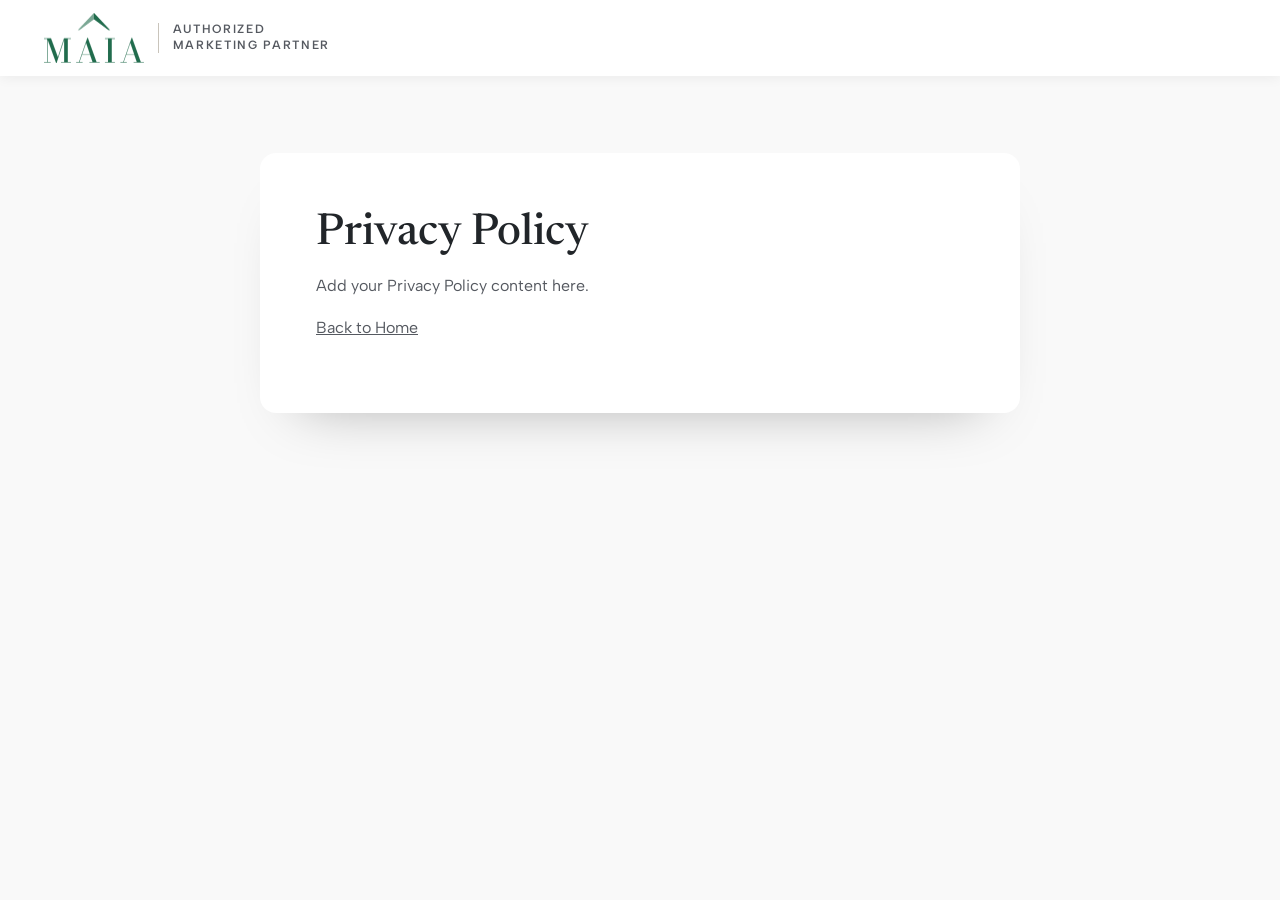
<file: privacy.html>
<!DOCTYPE html>
<html lang="en-IN">
<head>
<meta charset="utf-8">
<meta name="viewport" content="width=device-width, initial-scale=1, viewport-fit=cover">
<title>Privacy Policy — MAIA The Seven</title>
<link rel="icon" type="image/png" sizes="32x32" href="images/favicon-32x32.png">
<link rel="preconnect" href="https://fonts.googleapis.com">
<link rel="preconnect" href="https://fonts.gstatic.com" crossorigin>
<link href="https://fonts.googleapis.com/css2?family=Albert+Sans:ital,wght@0,300;0,400;0,500;0,600;0,700;1,400&family=Newsreader:ital,opsz,wght@0,6..72,400;0,6..72,500;1,6..72,400&display=swap" rel="stylesheet">
<link rel="stylesheet" href="css/style.css">
<style>body { padding-bottom: 0; }</style>
</head>
<body>
<header class="site-header">
  <div class="wrap header-inner">
    <a class="brand brand-lockup" href="index.html" aria-label="MAIA The Seven, back to home">
      <img class="brand-logo" src="images/maia-logo.png" width="400" height="201" alt="MAIA">
      <span class="brand-sep" aria-hidden="true"></span>
      <span class="brand-cp">Authorized<br>Marketing Partner</span>
    </a>
  </div>
</header>
<main class="legal">
  <div class="wrap">
    <div class="legal-card">
      <h1 class="display">Privacy Policy</h1>
      <p>Add your Privacy Policy content here.</p>
      <p><a href="index.html">Back to Home</a></p>
    </div>
  </div>
</main>
</body>
</html>
</file>
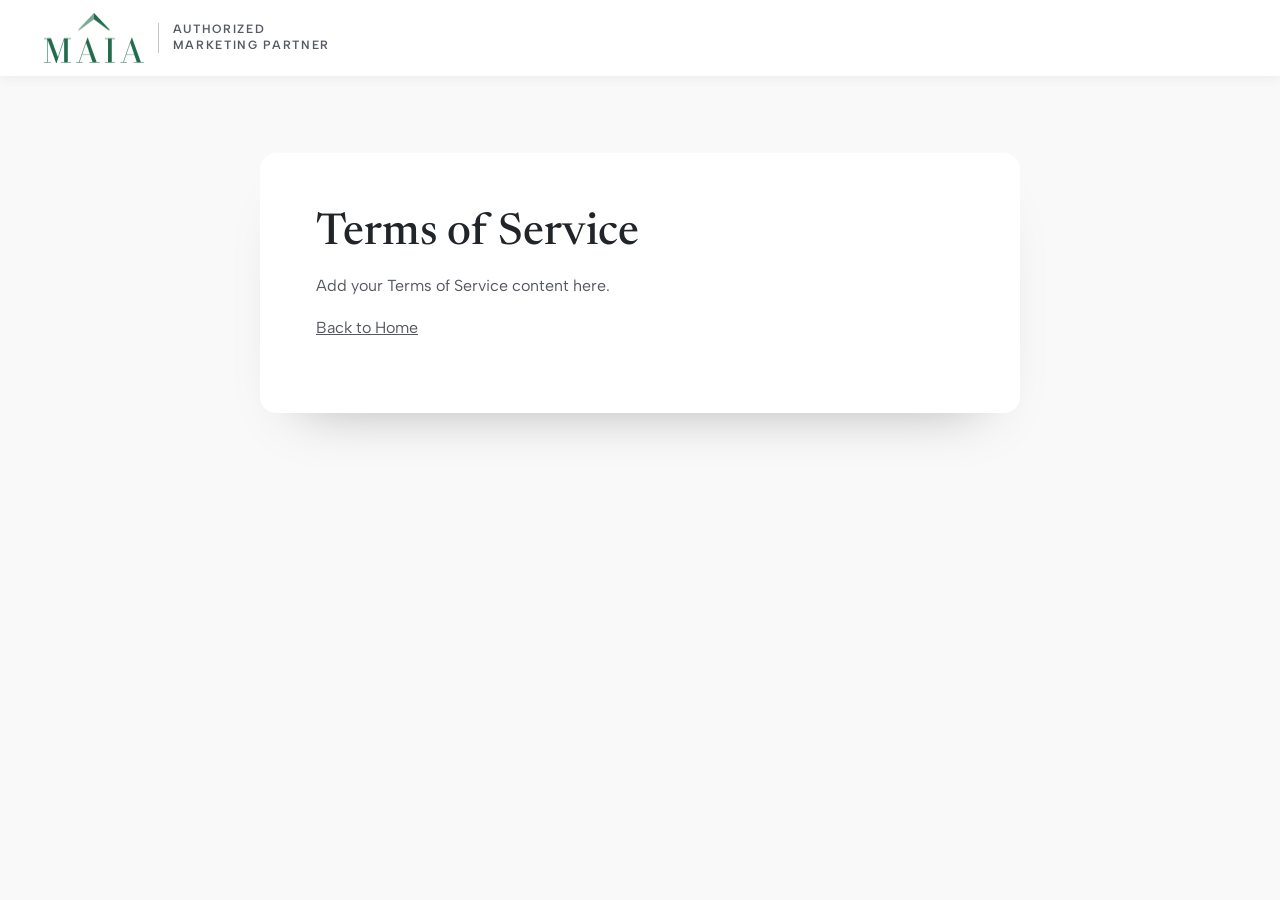
<file: terms.html>
<!DOCTYPE html>
<html lang="en-IN">
<head>
<meta charset="utf-8">
<meta name="viewport" content="width=device-width, initial-scale=1, viewport-fit=cover">
<title>Terms of Service — MAIA The Seven</title>
<link rel="icon" type="image/png" sizes="32x32" href="images/favicon-32x32.png">
<link rel="preconnect" href="https://fonts.googleapis.com">
<link rel="preconnect" href="https://fonts.gstatic.com" crossorigin>
<link href="https://fonts.googleapis.com/css2?family=Albert+Sans:ital,wght@0,300;0,400;0,500;0,600;0,700;1,400&family=Newsreader:ital,opsz,wght@0,6..72,400;0,6..72,500;1,6..72,400&display=swap" rel="stylesheet">
<link rel="stylesheet" href="css/style.css">
<style>body { padding-bottom: 0; }</style>
</head>
<body>
<header class="site-header">
  <div class="wrap header-inner">
    <a class="brand brand-lockup" href="index.html" aria-label="MAIA The Seven, back to home">
      <img class="brand-logo" src="images/maia-logo.png" width="400" height="201" alt="MAIA">
      <span class="brand-sep" aria-hidden="true"></span>
      <span class="brand-cp">Authorized<br>Marketing Partner</span>
    </a>
  </div>
</header>
<main class="legal">
  <div class="wrap">
    <div class="legal-card">
      <h1 class="display">Terms of Service</h1>
      <p>Add your Terms of Service content here.</p>
      <p><a href="index.html">Back to Home</a></p>
    </div>
  </div>
</main>
</body>
</html>
</file>
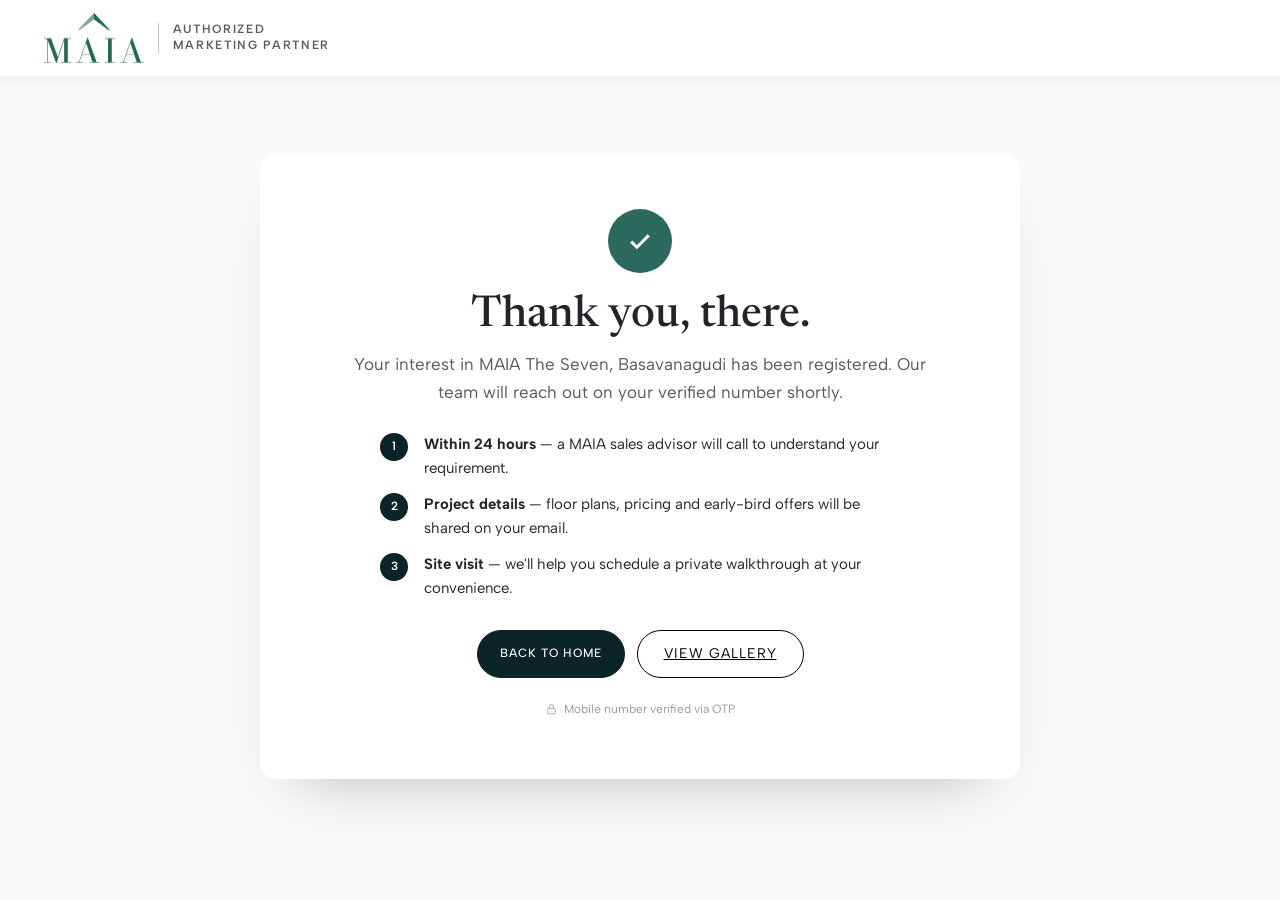
<file: thank-you.html>
<!DOCTYPE html>
<html lang="en-IN">
<head>
  <!-- Google Tag Manager -->
<script>(function(w,d,s,l,i){w[l]=w[l]||[];w[l].push({'gtm.start':
new Date().getTime(),event:'gtm.js'});var f=d.getElementsByTagName(s)[0],
j=d.createElement(s),dl=l!='dataLayer'?'&l='+l:'';j.async=true;j.src=
'https://www.googletagmanager.com/gtm.js?id='+i+dl;f.parentNode.insertBefore(j,f);
})(window,document,'script','dataLayer','GTM-5FDS3XTL');</script>
<!-- End Google Tag Manager -->

  <!-- Google tag (gtag.js) -->
<script async src="https://www.googletagmanager.com/gtag/js?id=AW-18435644506"></script>
<script>
  window.dataLayer = window.dataLayer || [];
  function gtag(){dataLayer.push(arguments);}
  gtag('js', new Date());

  gtag('config', 'AW-18435644506');
</script>

<meta charset="utf-8">
<meta name="viewport" content="width=device-width, initial-scale=1, viewport-fit=cover">
<meta name="robots" content="noindex, nofollow">
<title>Thank You | MAIA The Seven Basavanagudi</title>
<meta name="theme-color" content="#0b2526">
<link rel="icon" type="image/png" sizes="32x32" href="images/favicon-32x32.png">
<link rel="preconnect" href="https://fonts.googleapis.com">
<link rel="preconnect" href="https://fonts.gstatic.com" crossorigin>
<link href="https://fonts.googleapis.com/css2?family=Albert+Sans:ital,wght@0,300;0,400;0,500;0,600;0,700;1,400&family=Newsreader:ital,opsz,wght@0,6..72,400;0,6..72,500;1,6..72,400&display=swap" rel="stylesheet">
<link rel="stylesheet" href="css/style.css">
<style>body { padding-bottom: 0; }</style>
</head>

<body>
  <!-- Google Tag Manager (noscript) -->
<noscript><iframe src="https://www.googletagmanager.com/ns.html?id=GTM-5FDS3XTL"
height="0" width="0" style="display:none;visibility:hidden"></iframe></noscript>
<!-- End Google Tag Manager (noscript) -->

<svg class="sprite" width="0" height="0" aria-hidden="true" focusable="false">
  <symbol id="i-pin" viewBox="0 0 24 24"><path d="M12 22s7-6.4 7-12a7 7 0 1 0-14 0c0 5.6 7 12 7 12z" fill="none" stroke="currentColor" stroke-width="1.5"/><circle cx="12" cy="10" r="2.6" fill="none" stroke="currentColor" stroke-width="1.5"/></symbol>
  <symbol id="i-phone" viewBox="0 0 24 24"><path fill="currentColor" d="M6.6 10.8a15.1 15.1 0 0 0 6.6 6.6l2.2-2.2c.3-.3.7-.4 1-.2 1.1.4 2.3.6 3.6.6.6 0 1 .4 1 1V20c0 .6-.4 1-1 1A17 17 0 0 1 3 4c0-.6.4-1 1-1h3.5c.6 0 1 .4 1 1 0 1.3.2 2.5.6 3.6.1.3 0 .7-.2 1z"/></symbol>
  <symbol id="i-wa" viewBox="0 0 24 24"><path fill="currentColor" d="M12 2a10 10 0 0 0-8.6 15.1L2 22l5-1.3A10 10 0 1 0 12 2zm0 18.2c-1.6 0-3.1-.4-4.4-1.2l-.3-.2-3 .8.8-2.9-.2-.3A8.2 8.2 0 1 1 12 20.2zm4.5-6.1c-.2-.1-1.5-.7-1.7-.8-.2-.1-.4-.1-.6.1l-.8 1c-.1.2-.3.2-.5.1a6.7 6.7 0 0 1-3.3-2.9c-.3-.4.2-.4.7-1.4.1-.2 0-.3 0-.5l-.8-1.8c-.2-.5-.4-.4-.6-.4h-.5c-.2 0-.5.1-.7.3-.2.3-.9.9-.9 2.2s.9 2.5 1 2.7c.1.2 1.8 2.8 4.4 3.9 1.6.7 2.3.8 3.1.6.5-.1 1.5-.6 1.7-1.2.2-.6.2-1.1.2-1.2-.1-.1-.3-.2-.5-.3z"/></symbol>
  <symbol id="i-lock" viewBox="0 0 24 24"><rect x="5" y="10" width="14" height="10" rx="1.5" fill="none" stroke="currentColor" stroke-width="1.5"/><path d="M8 10V7a4 4 0 0 1 8 0v3" fill="none" stroke="currentColor" stroke-width="1.5"/></symbol>
  <symbol id="i-check" viewBox="0 0 24 24"><circle cx="12" cy="12" r="11" fill="none" stroke="currentColor" stroke-width="1.4"/><path d="M7 12.5l3.2 3.2L17 9" fill="none" stroke="currentColor" stroke-width="1.8" stroke-linecap="round" stroke-linejoin="round"/></symbol>
  <symbol id="i-close" viewBox="0 0 24 24"><path d="M6 6l12 12M18 6L6 18" stroke="currentColor" stroke-width="1.8" stroke-linecap="round"/></symbol>
  <symbol id="i-school" viewBox="0 0 24 24"><path d="M3 9l9-4 9 4-9 4z M6 11v5c0 1.5 3 3 6 3s6-1.5 6-3v-5M21 9v6" fill="none" stroke="currentColor" stroke-width="1.5" stroke-linejoin="round"/></symbol>
  <symbol id="i-hospital" viewBox="0 0 24 24"><rect x="4" y="3" width="16" height="18" rx="1.5" fill="none" stroke="currentColor" stroke-width="1.5"/><path d="M12 8v8M8 12h8" stroke="currentColor" stroke-width="1.5" stroke-linecap="round"/></symbol>
  <symbol id="i-office" viewBox="0 0 24 24"><rect x="3" y="7" width="18" height="14" rx="1" fill="none" stroke="currentColor" stroke-width="1.5"/><path d="M8 7V4h8v3M3 12h18M12 12v9" stroke="currentColor" stroke-width="1.5"/></symbol>
  <symbol id="i-leisure" viewBox="0 0 24 24"><path d="M4 20c0-6 3.6-10 8-10s8 4 8 10M12 10V4M9 4h6" fill="none" stroke="currentColor" stroke-width="1.5" stroke-linecap="round" stroke-linejoin="round"/><path d="M4 20h16" stroke="currentColor" stroke-width="1.5" stroke-linecap="round"/></symbol>
  <symbol id="i-bag" viewBox="0 0 24 24"><path d="M5 8h14l-1 13H6z M9 8V6a3 3 0 0 1 6 0v2" fill="none" stroke="currentColor" stroke-width="1.5" stroke-linejoin="round"/></symbol>
  <symbol id="i-road" viewBox="0 0 24 24"><path d="M4 21L9 3h6l5 18M12 6v2M12 11v2M12 16v2" fill="none" stroke="currentColor" stroke-width="1.5" stroke-linecap="round" stroke-linejoin="round"/></symbol>
  <symbol id="i-stars" viewBox="0 0 64 64"><g fill="none" stroke="currentColor" stroke-width="1.6" stroke-linejoin="round" stroke-linecap="round"><path d="M32 18l3.4 7.6 8.3.8-6.3 5.5 1.9 8.1L32 35.8 24.7 40l1.9-8.1-6.3-5.5 8.3-.8z"/><path d="M15 38l2.1 4.6 5 .5-3.8 3.3 1.1 4.9L15 48.8l-4.4 2.5 1.1-4.9-3.8-3.3 5-.5zM49 38l2.1 4.6 5 .5-3.8 3.3 1.1 4.9L49 48.8l-4.4 2.5 1.1-4.9-3.8-3.3 5-.5z"/><path d="M32 6v6M22 9l2.5 5M42 9l-2.5 5M14 15l4 3.5M50 15l-4 3.5"/></g></symbol>
  <!-- key fact icons -->
  <symbol id="f-pin" viewBox="0 0 32 32"><g fill="none" stroke="currentColor" stroke-width="1.5" stroke-linejoin="round"><path d="M16 29s9-8.2 9-15.5a9 9 0 0 0-18 0C7 20.8 16 29 16 29z"/><circle cx="16" cy="13.5" r="3.4"/></g></symbol>
  <symbol id="f-area" viewBox="0 0 32 32"><g fill="none" stroke="currentColor" stroke-width="1.5" stroke-linecap="round" stroke-linejoin="round"><path d="M4 9l12-5 12 5-12 5z"/><path d="M4 9v14l12 5 12-5V9M16 14v14"/></g></symbol>
  <symbol id="f-units" viewBox="0 0 32 32"><g fill="none" stroke="currentColor" stroke-width="1.5" stroke-linejoin="round"><rect x="4" y="4" width="10" height="10" rx="1"/><rect x="18" y="4" width="10" height="10" rx="1"/><rect x="4" y="18" width="10" height="10" rx="1"/><rect x="18" y="18" width="10" height="10" rx="1"/></g></symbol>
  <symbol id="f-tower" viewBox="0 0 32 32"><g fill="none" stroke="currentColor" stroke-width="1.5" stroke-linejoin="round"><path d="M5 28V10l7-4v22M12 28V4l8 3v21M20 28V12l7 3v13M3 28h26"/><path d="M15 11h2M15 15h2M15 19h2M8 13h1M8 17h1M23 18h1M23 22h1"/></g></symbol>
  <symbol id="f-floors" viewBox="0 0 32 32"><g fill="none" stroke="currentColor" stroke-width="1.5" stroke-linejoin="round"><path d="M4 24l12 5 12-5M4 17l12 5 12-5M4 10l12-5 12 5-12 5z"/></g></symbol>
  <symbol id="f-home" viewBox="0 0 32 32"><g fill="none" stroke="currentColor" stroke-width="1.5" stroke-linejoin="round"><path d="M4 15L16 5l12 10M7 13v14h18V13"/><path d="M13 27v-8h6v8"/></g></symbol>
  <symbol id="f-crane" viewBox="0 0 32 32"><g fill="none" stroke="currentColor" stroke-width="1.5" stroke-linejoin="round" stroke-linecap="round"><path d="M9 29V5M5 29h10M9 5h19M9 9l4-4M28 5v6M26 11h4v4h-4z"/><path d="M9 13l4-4M9 17l4-4"/></g></symbol>
  <symbol id="f-key" viewBox="0 0 32 32"><g fill="none" stroke="currentColor" stroke-width="1.5" stroke-linejoin="round" stroke-linecap="round"><circle cx="11" cy="12" r="6"/><path d="M15.5 16.5L28 29M22 23l3-3M25 26l3-3"/></g></symbol>
  <symbol id="f-ruler" viewBox="0 0 32 32"><g fill="none" stroke="currentColor" stroke-width="1.5" stroke-linejoin="round" stroke-linecap="round"><rect x="3" y="11" width="26" height="10" rx="1.5"/><path d="M8 11v4M13 11v6M18 11v4M23 11v6"/></g></symbol>
  <symbol id="f-cal" viewBox="0 0 32 32"><g fill="none" stroke="currentColor" stroke-width="1.5" stroke-linejoin="round"><rect x="4" y="7" width="24" height="21" rx="2"/><path d="M4 13h24M10 4v6M22 4v6"/></g></symbol>
  <symbol id="f-doc" viewBox="0 0 32 32"><g fill="none" stroke="currentColor" stroke-width="1.5" stroke-linejoin="round"><path d="M8 3h11l7 7v19H8z M19 3v7h7"/><path d="M12 16h10M12 21h10"/></g></symbol>
  <symbol id="f-plan" viewBox="0 0 32 32"><g fill="none" stroke="currentColor" stroke-width="1.5" stroke-linejoin="round" stroke-linecap="round"><path d="M4 5l8 3 8-3 8 3v19l-8-3-8 3-8-3z M12 8v19M20 5v19"/></g></symbol>
  <!-- amenity icons -->
  <symbol id="a-pool" viewBox="0 0 48 48"><g fill="none" stroke="currentColor" stroke-width="1.6" stroke-linecap="round"><path d="M17 30V12a4 4 0 0 1 8 0M31 30V12a4 4 0 0 0-8 0M17 18h14M17 24h14"/><path d="M6 34c3 0 3-2 6-2s3 2 6 2 3-2 6-2 3 2 6 2 3-2 6-2 3 2 6 2M6 40c3 0 3-2 6-2s3 2 6 2 3-2 6-2 3 2 6 2 3-2 6-2 3 2 6 2"/></g></symbol>
  <symbol id="a-sport" viewBox="0 0 48 48"><g fill="none" stroke="currentColor" stroke-width="1.6" stroke-linecap="round"><ellipse cx="27" cy="17" rx="11" ry="13" transform="rotate(30 27 17)"/><path d="M19 29L8 42M22 9c6 2 11 8 12 15M18 13c4 1 9 5 11 11"/></g></symbol>
  <symbol id="a-club" viewBox="0 0 48 48"><g fill="none" stroke="currentColor" stroke-width="1.6" stroke-linecap="round" stroke-linejoin="round"><path d="M6 42V18l18-10 18 10v24M6 42h36M14 42V28h8v14M26 42V28h8v14"/></g></symbol>
  <symbol id="a-leaf" viewBox="0 0 48 48"><g fill="none" stroke="currentColor" stroke-width="1.6" stroke-linecap="round" stroke-linejoin="round"><path d="M10 38c0-16 10-26 28-28-2 18-12 28-28 28zm0 0l14-14"/></g></symbol>
  <symbol id="a-kids" viewBox="0 0 48 48"><g fill="none" stroke="currentColor" stroke-width="1.6" stroke-linecap="round" stroke-linejoin="round"><path d="M8 42l6-28h20l6 28M14 14l20 28M34 14L14 42"/><path d="M4 42h40"/></g></symbol>
</svg>
<header class="site-header" id="top">
  <div class="wrap header-inner">
    <a class="brand brand-lockup" href="index.html" aria-label="MAIA The Seven, back to home">
      <img class="brand-logo" src="images/maia-logo.png" width="400" height="201" alt="MAIA">
      <span class="brand-sep" aria-hidden="true"></span>
      <span class="brand-cp">Authorized<br>Marketing Partner</span>
    </a>
  </div>
</header>

<main class="ty" id="main">
  <div class="wrap">
    <div class="ty-card">
      <div class="ty-tick"><svg aria-hidden="true" viewBox="0 0 24 24" width="30" height="30"><path fill="none" stroke="currentColor" stroke-width="2.4" d="M5 12.5l4.5 4.5L19 7.5"/></svg></div>
      <h1 class="display">Thank you, <span data-name>there</span>.</h1>
      <p class="ty-lede">Your interest in MAIA The Seven, Basavanagudi has been registered. Our team will reach out on your verified number shortly.</p>
      <ol class="ty-steps">
        <li><span class="no">1</span><span><strong>Within 24 hours</strong> — a MAIA sales advisor will call to understand your requirement.</span></li>
        <li><span class="no">2</span><span><strong>Project details</strong> — floor plans, pricing and early-bird offers will be shared on your email.</span></li>
        <li><span class="no">3</span><span><strong>Site visit</strong> — we'll help you schedule a private walkthrough at your convenience.</span></li>
      </ol>
      <div class="ty-actions">
        <a href="index.html" class="btn">Back to Home</a>
        <a href="index.html#gallery" class="btn-outline">View Gallery</a>
      </div>
      <p class="ty-note"><svg aria-hidden="true" width="13" height="13"><use href="#i-lock"/></svg> Mobile number verified via OTP</p>
    </div>
  </div>
</main>

<script>
(function(){
  try {
    var d = JSON.parse(sessionStorage.getItem("maia_ty") || "{}");
    if (d.name) document.querySelector("[data-name]").textContent = d.name.split(" ")[0];
    sessionStorage.removeItem("maia_ty");
  } catch (_) {}
})();
</script>
</body>
</html>
</file>
<file: css/style.css>
/* MAIA The Seven (Basavanagudi) — landing page styles.
   Layout follows the Prestige Springwood / Niwa & Neo template; palette is MAIA's deep green + lime.
   MAIA-specific rules are at the end of this file. */
:root {
  --ink: #212529;
  --grey: #999999;
  --grey-2: #555960;
  --beige: #9a7440;            /* Prestige bronze-gold accent */
  --beige-soft: rgba(154, 116, 64, .30);
  --beige-faint: rgba(154, 116, 64, .16);
  --navy: #1f3a33;
  --dark: #222222;
  --band: #f9f9f9;
  --band-2: #f8f7f7;
  --white: #ffffff;
  --line: #e6e6e6;
  --serif: "Source Serif 4", "Chronicle Display", Georgia, "Times New Roman", serif;
  --sans: "Figtree", "Ringside", system-ui, -apple-system, "Segoe UI", sans-serif;
  --wrap: 1296px;
  --gutter: clamp(16px, 4vw, 44px);
  --header-h: 76px;
  --radius: 14px;
  --pill: 50px;
  color-scheme: light;
}
*, *::before, *::after { box-sizing: border-box; }
[hidden] { display: none !important; }
html { scroll-behavior: smooth; scroll-padding-top: calc(var(--header-h) + 12px); -webkit-text-size-adjust: 100%; font-synthesis-weight: none; }
body { margin: 0; font-family: var(--sans); font-weight: 400; font-size: 16px; line-height: 1.6; color: var(--ink); background: var(--white); overflow-x: hidden; }
img { max-width: 100%; height: auto; display: block; }
a { color: inherit; }
button { font: inherit; color: inherit; cursor: pointer; }
h1, h2, h3 { margin: 0; font-weight: 500; line-height: 1.15; }
p { margin: 0 0 1em; }
.sprite { position: absolute; width: 0; height: 0; overflow: hidden; }
.sr-only { position: absolute; width: 1px; height: 1px; overflow: hidden; clip: rect(0 0 0 0); }
.skip { position: absolute; left: -999px; top: 8px; background: var(--white); padding: 8px 14px; z-index: 100; }
.skip:focus { left: 8px; }
a:focus-visible, button:focus-visible, [tabindex]:focus-visible { outline: 2px solid var(--beige); outline-offset: 3px; }
.wrap { width: 100%; max-width: var(--wrap); margin: 0 auto; padding: 0 var(--gutter); }
.center { text-align: center; }
.section { padding: clamp(48px, 6vw, 80px) 0; }
.display { font-family: var(--serif); font-weight: 600; font-size: clamp(32px, 3.4vw, 40px); line-height: 1.15; color: var(--ink); margin-bottom: clamp(26px, 3.5vw, 40px); }
.fineprint { font-size: 12.5px; color: var(--grey); margin-top: 18px; line-height: 1.6; }

/* ---------- buttons (Sobha: dark pill, 12px, letter-spaced caps; outline pill 14px) ---------- */
.btn { white-space: nowrap; display: inline-flex; align-items: center; justify-content: center; gap: 8px; min-height: 42px; padding: 0 22px; border: 1px solid var(--dark); border-radius: var(--pill); background: var(--dark); color: #fff; font-size: 12px; font-weight: 500; letter-spacing: 1px; text-transform: uppercase; text-decoration: none; transition: background-color .2s, transform .2s, box-shadow .2s; }
.btn:hover { background: #000; transform: translateY(-1px); box-shadow: 0 10px 20px -12px rgba(0,0,0,.5); }
.btn[disabled] { opacity: .65; cursor: progress; }
.btn-outline { display: inline-flex; align-items: center; justify-content: center; min-height: 46px; padding: 0 26px; border: 1px solid #000; border-radius: var(--pill); background: transparent; color: #000; font-size: 14px; font-weight: 400; letter-spacing: 1px; text-transform: uppercase; transition: background-color .2s, color .2s; }
.btn-outline:hover { background: var(--dark); color: #fff; border-color: var(--dark); }

/* ---------- header (white, logo left, phone pill right) ---------- */
.site-header { position: sticky; top: 0; z-index: 40; background: var(--white); box-shadow: 0 2px 12px rgba(0,0,0,.06); }
.header-inner { height: var(--header-h); display: flex; align-items: center; justify-content: space-between; gap: 16px; }
.brand { display: inline-flex; align-items: center; min-height: 44px; }
.brand img { height: 38px; width: auto; max-width: none; }
.phone-pill { display: inline-flex; align-items: center; gap: 10px; min-height: 44px; padding: 0 18px; border: 1px solid var(--ink); border-radius: var(--pill); font-size: 16px; font-weight: 500; text-decoration: none; letter-spacing: .01em; transition: background-color .2s, color .2s; }
.phone-pill:hover { background: var(--dark); color: #fff; border-color: var(--dark); }
.flag { display: inline-flex; flex-direction: column; width: 22px; height: 15px; border-radius: 2px; overflow: hidden; box-shadow: 0 0 0 1px rgba(0,0,0,.08); }
.flag i { flex: 1; display: block; }
.flag i:nth-child(1) { background: #ff9933; } .flag i:nth-child(2) { background: #fff; } .flag i:nth-child(3) { background: #138808; }
@media (max-width: 480px) { .brand img { height: 30px; } .phone-pill { font-size: 14px; padding: 0 12px; } }

/* ---------- banner ---------- */
.banner { background: var(--dark); }
.banner > img { width: 100%; height: clamp(260px, 56vw, 720px); object-fit: cover; object-position: 50% 42%; }

/* ---------- intro + key facts ---------- */
.intro-band { background: var(--white); padding: clamp(32px, 4.5vw, 56px) 0 clamp(28px, 4vw, 48px); border-bottom: 1px solid var(--line); }
.intro-top { display: grid; gap: 22px; align-items: center; justify-items: center; text-align: center; }
.intro-logo img { width: 190px; height: auto; }
.intro-text h1 { font-family: var(--sans); font-weight: 500; font-size: clamp(22px, 2.2vw, 26px); line-height: 1.3; color: var(--ink); }
.intro-text h1 em { font-family: var(--serif); font-style: italic; font-weight: 300; font-size: 1.08em; color: var(--ink); }
.intro-price { margin: 12px 0 0; font-size: clamp(15px, 1.4vw, 18px); font-weight: 500; color: var(--beige); }
.intro-price i { font-style: normal; margin: 0 8px; color: #dccaa8; }
@media (min-width: 900px) {
  .intro-top { grid-template-columns: auto auto 1fr; gap: 0; text-align: left; justify-items: stretch; }
  .intro-top::before { content: ""; grid-column: 2; grid-row: 1; width: 1px; height: 110px; background: var(--line); margin: 0 48px; }
  .intro-logo { grid-column: 1; grid-row: 1; justify-self: center; }
  .intro-text { grid-column: 3; grid-row: 1; }
}
.kf-grid { list-style: none; margin: clamp(28px, 4vw, 44px) 0 0; padding: 0; display: grid; grid-template-columns: repeat(2, minmax(0, 1fr)); gap: 22px 16px; }
.kf-grid li { display: flex; align-items: center; gap: 12px; min-width: 0; }
.kf-grid svg { flex: 0 0 auto; width: 36px; height: 36px; color: var(--grey-2); }
.kf-grid strong { display: block; font-weight: 500; font-size: 16px; line-height: 1.25; color: var(--beige); }
.kf-grid span { display: block; margin-top: 2px; font-size: 13.5px; color: var(--ink); }
@media (min-width: 900px) {
  .kf-grid { grid-template-columns: repeat(4, 1fr); gap: 26px 28px; }
  .kf-grid svg { width: 44px; height: 44px; }
  .kf-grid strong { font-size: 20px; }
  .kf-grid span { font-size: 15px; }
}

/* ---------- highlights (beige gradient pills, radius 28px) ---------- */
.highlights { background: var(--band); }
.hl-grid { list-style: none; margin: 0; padding: 0; display: grid; grid-template-columns: 1fr; gap: 16px; }
.hl-grid li { display: flex; align-items: center; gap: 18px; min-height: 90px; padding: 18px 24px; border-radius: 28px; background: linear-gradient(90deg, var(--beige-soft) 0%, var(--beige-faint) 41%, rgba(185,104,78,0) 100%); }
.hl-grid svg { flex: 0 0 auto; width: 50px; height: 50px; color: var(--beige); }
.hl-grid p { margin: 0; font-size: 16px; line-height: 1.35; color: var(--ink); }
.hl-grid strong { font-weight: 600; }
.hl-grid em { font-family: var(--serif); font-style: italic; font-weight: 400; font-size: 1.04em; }
@media (min-width: 700px) { .hl-grid { grid-template-columns: repeat(2, 1fr); gap: 20px 24px; } }
@media (min-width: 1100px) { .hl-grid { grid-template-columns: repeat(3, 1fr); gap: 22px 32px; } }

/* ---------- unit cards ---------- */
.units { background: var(--white); }
.unit-grid { display: grid; grid-template-columns: 1fr; gap: 24px; }
.unit-card { background: var(--band); border-radius: var(--radius); overflow: hidden; display: flex; flex-direction: column; }
.unit-media { position: relative; aspect-ratio: 4 / 3; background: var(--dark); }
.unit-media img { width: 100%; height: 100%; object-fit: cover; }
.unit-media::after { content: ""; position: absolute; inset: 0; background: linear-gradient(0deg, rgba(0,0,0,.72) 0%, rgba(0,0,0,.1) 55%, transparent 100%); }
.unit-badge { position: absolute; top: 14px; right: 14px; z-index: 1; background: var(--navy); color: #fff; font-size: 12px; font-weight: 500; letter-spacing: .04em; text-transform: uppercase; padding: 7px 14px; border-radius: var(--pill); }
.unit-title { position: absolute; left: 0; right: 0; bottom: 0; z-index: 1; padding: 16px 18px; color: #fff; }
.unit-title h3 { font-family: var(--serif); font-weight: 600; font-size: 20px; letter-spacing: .02em; text-transform: uppercase; }
.unit-title p { margin: 4px 0 0; font-size: 15px; font-weight: 500; }
.unit-facts { list-style: none; margin: 0; padding: 18px 18px 8px; display: grid; gap: 12px; }
.unit-facts li { display: flex; align-items: center; gap: 10px; font-size: 15px; color: var(--ink); }
.unit-facts svg { flex: 0 0 auto; color: var(--ink); }
.unit-card .btn { margin: 10px 18px 20px; align-self: flex-start; }
@media (min-width: 700px) { .unit-grid { grid-template-columns: repeat(2, 1fr); } }
@media (min-width: 1000px) { .unit-grid { grid-template-columns: repeat(3, 1fr); } }

/* ---------- gallery (3 x 2 rounded grid) ---------- */
.gallery-sec { background: var(--band); }
.g-grid { display: grid; grid-template-columns: 1fr; gap: 20px; }
.g-grid button { display: block; width: 100%; padding: 0; border: 0; border-radius: var(--radius); overflow: hidden; background: var(--dark); cursor: zoom-in; }
.g-grid img { width: 100%; aspect-ratio: 4 / 3; object-fit: cover; transition: transform .7s ease; }
.g-grid button:hover img { transform: scale(1.04); }
@media (min-width: 700px) { .g-grid { grid-template-columns: repeat(2, 1fr); } }
@media (min-width: 1000px) { .g-grid { grid-template-columns: repeat(3, 1fr); gap: 24px; } }

/* ---------- amenities (tab pills left, image right) ---------- */
.amenities { background: var(--white); }
.am-split { display: grid; gap: 28px; align-items: start; }
.am-tabs { list-style: none; margin: 0; padding: 0; display: grid; gap: 16px; }
.am-tab { display: flex; align-items: center; gap: 14px; width: 100%; min-height: 72px; padding: 0 22px; border: 1px solid var(--line); border-radius: var(--pill); background: var(--white); text-align: left; font-size: 16px; font-weight: 500; color: var(--ink); box-shadow: 0 6px 16px -12px rgba(0,0,0,.25); transition: background .25s, border-color .25s; }
.am-tab:hover { border-color: var(--beige); }
.am-tab.is-active { border-color: transparent; background: linear-gradient(90deg, var(--beige-soft) 0%, var(--beige-faint) 50%, rgba(185,104,78,0) 100%), var(--white); }
.am-ic { flex: 0 0 auto; width: 40px; height: 40px; display: grid; place-items: center; color: var(--beige); }
.am-panels { position: relative; }
.am-panel { margin: 0; }
.am-panel img { width: 100%; aspect-ratio: 4 / 3; object-fit: cover; border-radius: var(--radius); }
.am-panel figcaption { margin-top: 12px; font-size: 14.5px; color: var(--grey-2); }
@media (min-width: 900px) { .am-split { grid-template-columns: 1fr 1.25fr; gap: 40px; } .am-panel img { aspect-ratio: 4 / 3.2; } }

/* ---------- floor plans & price list ---------- */
.pricing { background: var(--band); }
.fp-grid { display: grid; grid-template-columns: 1fr; gap: 32px; }
.fp-card { min-width: 0; display: flex; flex-direction: column; }
.fp-img { position: relative; display: block; width: 100%; aspect-ratio: 16 / 9.5; padding: 0; border: 0; border-radius: var(--radius); background: #f5ece8; overflow: hidden; cursor: pointer; }
.fp-img img { width: 100%; height: 100%; object-fit: cover; object-position: 50% 40%; filter: blur(5px); opacity: .85; transform: scale(1.1); transition: filter .4s; }
.fp-img:hover img { filter: blur(3px); }
.fp-pill { position: absolute; left: 50%; top: 50%; transform: translate(-50%, -50%); background: var(--beige); color: #fff; padding: 12px 26px; border-radius: var(--pill); font-size: 14px; font-weight: 400; letter-spacing: .14em; text-transform: uppercase; white-space: nowrap; }
.fp-info { margin: 22px 0 18px; padding: 0 4px; }
.fp-info div { margin-bottom: 12px; }
.fp-info dt { font-size: 14px; letter-spacing: .04em; text-transform: uppercase; color: var(--ink); }
.fp-info dd { margin: 3px 0 0; font-size: 15px; font-weight: 600; letter-spacing: .02em; text-transform: uppercase; color: var(--ink); }
.fp-card .btn-outline { margin-top: auto; width: 100%; }
@media (min-width: 700px) { .fp-grid { grid-template-columns: repeat(2, 1fr); gap: 36px 28px; } }
@media (min-width: 1000px) { .fp-grid { grid-template-columns: repeat(3, 1fr); gap: 32px; } }

/* ---------- about developer ---------- */
.about { background: var(--white); }
.about-grid { display: grid; gap: 28px; align-items: center; }
.about-logo img { width: 220px; height: auto; }
.about-logo p { margin: 16px 0 0; font-size: 14px; color: var(--grey-2); }
.about-logo strong { color: var(--ink); font-weight: 600; }
.about-text p { font-size: 16px; color: var(--grey-2); line-height: 1.7; }
.about-text p:last-child { margin-bottom: 0; }
@media (min-width: 900px) { .about-grid { grid-template-columns: 280px 1fr; gap: 56px; } }

/* ---------- enquiry section ---------- */
.contact { background: var(--white); border-top: 1px solid var(--line); }
.contact-grid { display: grid; gap: 32px; }
.eyebrow { margin: 0 0 6px; font-size: 16px; letter-spacing: .14em; text-transform: uppercase; color: var(--grey-2); }
.contact .display { margin-bottom: 14px; }
.contact-sub { color: var(--grey-2); max-width: 44ch; }
.form-label { margin: 0 0 20px; padding-bottom: 10px; font-size: 14px; font-weight: 600; letter-spacing: .08em; text-transform: uppercase; color: var(--ink); border-bottom: 1px solid var(--line); position: relative; }
.form-label::after { content: ""; position: absolute; left: 0; bottom: -1px; width: 110px; height: 2px; background: var(--beige); }
@media (min-width: 900px) { .contact-grid { grid-template-columns: 1fr 1.1fr; gap: 64px; align-items: start; } }

/* ---------- footer ---------- */
.site-footer { background: var(--band-2); color: var(--grey-2); padding: 28px 0 calc(96px + env(safe-area-inset-bottom)); font-size: 13px; border-top: 1px solid var(--line); }
.foot-grid { display: grid; gap: 18px; align-items: start; }
.foot-mark { width: 84px; height: auto; }
.foot-partner { margin: 0 0 8px; font-size: 13.5px; color: var(--ink); }
.disclaimer { margin: 0; font-size: 12.5px; line-height: 1.6; color: var(--grey-2); }
.disclaimer strong { color: var(--ink); font-weight: 600; }
.disclaimer a { color: var(--ink); }
.foot-links { display: flex; gap: 14px; font-size: 13.5px; }
.foot-links a { color: var(--ink); text-decoration: none; }
.foot-links a:hover { text-decoration: underline; }
@media (min-width: 900px) { .foot-grid { grid-template-columns: 100px 1fr auto; gap: 24px; } .site-footer { padding-bottom: 28px; } }

/* ---------- side tab, WhatsApp float, sticky bar ---------- */
.side-tab { display: none; position: fixed; right: 0; top: 40%; z-index: 44; width: 48px; height: 160px; padding: 0; border: 0; border-radius: 10px 0 0 10px; background: var(--dark); color: #fff; transition: background-color .2s; }
.side-tab span { display: block; transform: rotate(-90deg); white-space: nowrap; font-size: 12px; font-weight: 500; letter-spacing: 2px; text-transform: uppercase; }
.side-tab:hover { background: #000; }
@media (min-width: 900px) { .side-tab { display: grid; place-items: center; } }
.wa-float { position: fixed; left: 20px; bottom: 92px; z-index: 44; width: 52px; height: 52px; border-radius: 50%; display: grid; place-items: center; background: #25d366; color: #fff; box-shadow: 0 10px 24px -8px rgba(0,0,0,.5); }
@media (min-width: 900px) { .wa-float { bottom: 28px; left: 24px; } }
.action-bar { position: fixed; z-index: 45; left: 0; right: 0; bottom: 0; display: flex; gap: 8px; padding: 10px 12px calc(10px + env(safe-area-inset-bottom)); background: rgba(34,34,34,.97); transform: translateY(110%); transition: transform .25s ease; }
.action-bar.is-visible { transform: none; }
.action-bar > * { flex: 1 1 0; min-height: 46px; display: inline-flex; align-items: center; justify-content: center; gap: 6px; border-radius: var(--pill); font-weight: 500; font-size: 13px; letter-spacing: 1px; text-transform: uppercase; text-decoration: none; }
.action-bar a { color: #fff; border: 1px solid rgba(255,255,255,.4); }
.action-bar .mb-wa { color: #fff; background: #25d366; border-color: #25d366; }
.action-bar button { flex-grow: 1.4; border: 0; background: #fff; color: var(--dark); }
@media (min-width: 900px) { .action-bar { display: none; } }

/* ---------- forms (Sobha: light bordered fields, placeholder labels, outline Submit pill) ---------- */
.form-title { font-family: var(--serif); font-weight: 600; font-size: 28px; line-height: 1.15; margin-bottom: 6px; }
.form-lede { font-size: 14px; color: var(--grey-2); margin-bottom: 18px; }
.lead-form { display: grid; gap: 14px; }
.field { margin: 0; padding: 0; border: 0; min-width: 0; }
.field legend { display: block; font-size: 13px; font-weight: 500; margin-bottom: 8px; color: var(--ink); padding: 0; }
.opt { font-weight: 400; color: var(--grey); }
.lead-form input[type=text], .lead-form input[type=tel], .lead-form input[type=email], .lead-form select { width: 100%; height: 52px; padding: 0 16px; border: 1px solid #d9d9d9; border-radius: 6px; background: #fff; font: inherit; font-size: 15px; color: var(--ink); }
.lead-form input::placeholder { color: #8a8a8a; }
.lead-form input:focus, .lead-form select:focus { outline: none; border-color: var(--beige); box-shadow: 0 0 0 3px rgba(185,104,78,.25); }
.lead-form input[aria-invalid="true"] { border-color: #b3261e; }
.phone-row { display: grid; grid-template-columns: 92px 1fr; gap: 8px; }
.phone-row select { padding: 0 10px; }
.chips { display: flex; flex-wrap: wrap; gap: 8px; }
.chips legend { width: 100%; }
.chips label { position: relative; margin: 0; }
.chips input { position: absolute; opacity: 0; inset: 0; margin: 0; cursor: pointer; }
.chips label span { display: inline-flex; align-items: center; min-height: 42px; padding: 0 16px; border: 1px solid #d9d9d9; border-radius: var(--pill); font-size: 13.5px; background: #fff; transition: background-color .15s, border-color .15s, color .15s; }
.chips label input:checked + span { background: var(--dark); color: #fff; border-color: var(--dark); }
.chips input:focus-visible + span { outline: 2px solid var(--beige); outline-offset: 2px; }
.consent { display: grid; grid-template-columns: 20px 1fr; gap: 10px; align-items: center; font-size: 12.5px; color: var(--grey-2); line-height: 1.5; min-height: 44px; }
.consent input { width: 18px; height: 18px; margin: 0; accent-color: var(--dark); }
.err { margin: 4px 0 0; font-size: 12.5px; color: #b3261e; }
.err:empty { display: none; }
.form-status { margin: 0; font-size: 13.5px; }
.form-status:empty { display: none; }
.form-status.is-error { color: #8c1d18; background: #fbeceb; padding: 10px 12px; border-radius: 6px; }
.form-status a { font-weight: 600; }
.hp { position: absolute !important; left: -9999px; width: 1px; height: 1px; overflow: hidden; }
.btn-submit { justify-self: start; min-width: 140px; }
.form-success { text-align: left; padding: 6px 0; }
.form-success h4 { font-family: var(--serif); font-size: 24px; font-weight: 600; margin: 0 0 8px; }
.form-success p { font-size: 14px; color: var(--grey-2); }
.form-success .tick { width: 44px; height: 44px; border-radius: 50%; background: var(--beige); display: grid; place-items: center; margin-bottom: 14px; color: #fff; }
.form-success .btn-dark { display: inline-flex; align-items: center; min-height: 42px; padding: 0 22px; border-radius: var(--pill); background: var(--dark); color: #fff; border: 0; font-size: 12px; letter-spacing: 1px; text-transform: uppercase; }

/* ---------- modal + lightbox ---------- */
dialog { border: 0; padding: 0; }
dialog::backdrop { background: rgba(0, 0, 0, .7); }
.modal { width: min(480px, calc(100% - 24px)); max-height: calc(100svh - 24px); border-radius: 14px; background: var(--white); color: var(--ink); overflow: auto; box-shadow: 0 40px 100px -30px rgba(0,0,0,.6); }
.modal[open] { animation: pop .3s ease; }
@keyframes pop { from { opacity: 0; transform: translateY(12px) scale(.98); } to { opacity: 1; transform: none; } }
.modal-inner { padding: 30px 26px 24px; }
.modal-logo { width: 120px; height: auto; margin: 0 auto 18px; }
.modal-inner .form-title, .modal-inner .form-lede { text-align: center; }
.assure { display: flex; align-items: center; justify-content: center; gap: 6px; margin: 14px 0 0; font-size: 12px; color: var(--grey); }
.modal .btn-submit { justify-self: stretch; width: 100%; background: var(--dark); color: #fff; border-color: var(--dark); font-size: 13px; }
.modal-close { position: absolute; top: 10px; right: 10px; width: 40px; height: 40px; border: 0; border-radius: 50%; background: rgba(0,0,0,.06); color: var(--ink); display: grid; place-items: center; z-index: 3; }
.modal-close:hover { background: rgba(0,0,0,.12); }
.lightbox { width: 100vw; height: 100svh; max-width: none; max-height: none; background: rgba(15, 15, 15, .96); color: #fff; }
.lightbox[open] { display: grid; place-items: center; }
.lightbox figure { margin: 0; max-width: min(1400px, 94vw); }
.lightbox img { max-height: 82svh; width: auto; margin: 0 auto; background: #fff; }
.lightbox figcaption { color: #cfc8c1; text-align: center; margin-top: 10px; font-size: 14px; }
.lightbox .modal-close { background: rgba(255,255,255,.12); color: #fff; }
.lb-nav { position: absolute; top: 50%; transform: translateY(-50%); width: 48px; height: 64px; background: rgba(255,255,255,.08); border: 0; color: #fff; font-size: 36px; }
.lb-prev { left: 8px; }
.lb-next { right: 8px; }
.noscript { position: fixed; bottom: 0; left: 0; right: 0; background: #f6e6df; padding: 12px; text-align: center; margin: 0; z-index: 99; }
section[id] { scroll-margin-top: calc(var(--header-h) + 8px); }
html:not(.ss-editing) [data-edit]:empty { display: none; }
.review-mode [data-review] { outline: 2px dashed #d97706; outline-offset: 4px; }
@media (prefers-reduced-motion: reduce) { html { scroll-behavior: auto; } *, *::before, *::after { transition: none !important; animation: none !important; } }
.unit-media { overflow: hidden; }
.unit-media img { position: absolute; inset: 0; }
.unit-media img[height="3845"] { object-position: 50% 70%; }
#am-relax img { object-position: 50% 78%; }
/* Section order: Highlights (grey) → Floor plans (white) → Gallery (grey) → Amenities (white) → Location */
.pricing { background: var(--white); }

/* ---------- location (assetzproperty.com/niwaandneo: category tabs + numbered map + landmark lists) ---------- */
.location { background: var(--band); color: var(--ink); }
.loc-intro { max-width: 760px; margin: -8px auto 30px; text-align: center; color: var(--grey-2); font-size: 16px; }
.loc-tabs { list-style: none; margin: 0 0 28px; padding: 0; display: grid; grid-template-columns: repeat(3, 1fr); gap: 10px; }
.loc-tab { width: 100%; min-height: 64px; display: flex; flex-direction: column; align-items: center; justify-content: center; gap: 6px; padding: 10px 8px; border: 1px solid var(--line); border-radius: var(--radius); background: var(--white); font-size: 13px; font-weight: 500; color: var(--ink); transition: background .25s, border-color .25s, color .25s; }
.loc-tab svg { color: var(--beige); }
.loc-tab:hover { border-color: var(--beige); }
.loc-tab.is-active { background: var(--dark); border-color: var(--dark); color: #fff; }
.loc-tab.is-active svg { color: #fff; }
.loc-split { display: grid; gap: 24px; align-items: start; }
.loc-map { margin: 0; }
.loc-map button { display: block; width: 100%; padding: 0; border: 1px solid var(--line); border-radius: var(--radius); background: #fff; overflow: hidden; cursor: zoom-in; }
.loc-map img { width: 100%; height: auto; }
.loc-panels { background: var(--white); border: 1px solid var(--line); border-radius: var(--radius); padding: 24px 22px; }
.loc-panel h3 { font-family: var(--serif); font-weight: 600; font-size: 24px; margin-bottom: 14px; }
.loc-items { list-style: none; margin: 0; padding: 0; }
.loc-items li { display: grid; grid-template-columns: 32px 1fr auto; align-items: center; gap: 12px; padding: 12px 0; border-top: 1px solid var(--line); font-size: 15px; }
.loc-no { width: 28px; height: 28px; border-radius: 50%; background: var(--beige); color: #fff; font-size: 12px; font-weight: 600; display: grid; place-items: center; }
.loc-name { color: var(--ink); }
.loc-time { color: var(--grey-2); white-space: nowrap; font-size: 14px; }
.location .fineprint { margin-top: 22px; }
@media (min-width: 700px) { .loc-tabs { grid-template-columns: repeat(6, 1fr); } .loc-tab { flex-direction: row; gap: 10px; min-height: 56px; font-size: 14px; } }
@media (min-width: 900px) { .loc-split { grid-template-columns: 1.15fr 1fr; gap: 32px; } .loc-panels { padding: 30px 28px; } }

/* ---------- conversion popup ---------- */
.modal { width: min(880px, calc(100% - 24px)); border-radius: 16px; overflow: hidden auto; }
.modal-grid { display: grid; grid-template-columns: 1fr; }
.modal-offer { position: relative; min-height: 190px; background: var(--dark); color: #fff; overflow: hidden; }
.modal-photo { position: absolute; inset: 0; width: 100%; height: 100%; object-fit: cover; object-position: 50% 20%; }
.modal-offer-inner { position: relative; z-index: 1; height: 100%; display: flex; flex-direction: column; justify-content: flex-end; padding: 22px 22px 20px; background: linear-gradient(180deg, rgba(10,10,10,.25) 0%, rgba(10,10,10,.6) 45%, rgba(10,10,10,.92) 100%); }
.modal-offer .modal-logo { width: 96px; margin: 0 0 12px; }
.modal-eyebrow { margin: 0 0 6px; font-size: 11px; letter-spacing: .16em; text-transform: uppercase; color: var(--beige); }
.modal-offer h3 { font-family: var(--serif); font-weight: 600; font-size: 22px; line-height: 1.2; margin-bottom: 12px; }
.modal-perks, .modal-trust { list-style: none; margin: 0; padding: 0; }
.modal-perks { display: none; gap: 8px; }
.modal-perks li { display: flex; align-items: center; gap: 10px; font-size: 14px; color: #eee8e1; }
.modal-perks svg { flex: 0 0 auto; color: var(--beige); }
.modal-trust { display: flex; gap: 18px; margin-top: 16px; padding-top: 14px; border-top: 1px solid rgba(255,255,255,.2); }
.modal-trust li { font-size: 11px; line-height: 1.3; color: #d9d4ce; }
.modal-trust strong { display: block; font-size: 16px; font-weight: 600; color: #fff; }
.modal-inner { padding: 24px 22px 20px; }
.modal-tag { margin: 0 0 6px; font-size: 11.5px; font-weight: 600; letter-spacing: .14em; text-transform: uppercase; color: var(--beige); }
.modal-inner .form-title, .modal-inner .form-lede { text-align: left; }
.modal-inner .form-title { font-size: 26px; }
.modal .btn-submit { min-height: 52px; font-size: 13px; }
.modal .assure { justify-content: flex-start; text-align: left; }
.modal .lead-form { gap: 12px; }
@media (min-width: 860px) {
  .modal-grid { grid-template-columns: 400px 1fr; min-height: 560px; }
  .modal-offer { min-height: 0; }
  .modal-offer-inner { padding: 30px 28px 26px; }
  .modal-perks { display: grid; }
  .modal-offer h3 { font-size: 26px; }
  .modal-inner { padding: 34px 32px 26px; display: flex; flex-direction: column; justify-content: center; }
  .modal-close { background: rgba(0,0,0,.06); }
}

/* ---------- thank-you page ---------- */
.ty { background: var(--band); min-height: calc(100vh - var(--header-h)); display: grid; place-items: start center; padding: clamp(40px, 6vw, 80px) 0; }
.ty-card { background: var(--white); border-radius: 16px; box-shadow: 0 30px 60px -40px rgba(0,0,0,.35); max-width: 760px; width: 100%; padding: clamp(28px, 5vw, 56px); text-align: center; }
.ty-tick { width: 64px; height: 64px; border-radius: 50%; background: var(--beige); color: #fff; display: grid; place-items: center; margin: 0 auto 18px; }
.ty-card .display { margin-bottom: 10px; }
.ty-lede { font-size: 17px; color: var(--grey-2); max-width: 52ch; margin: 0 auto 26px; }
.ty-steps { list-style: none; margin: 0 auto 30px; padding: 0; display: grid; gap: 12px; text-align: left; max-width: 520px; }
.ty-steps li { display: grid; grid-template-columns: 32px 1fr; gap: 12px; align-items: start; font-size: 15px; color: var(--ink); }
.ty-steps .no { width: 28px; height: 28px; border-radius: 50%; background: var(--dark); color: #fff; font-size: 12px; font-weight: 600; display: grid; place-items: center; margin-top: 1px; }
.ty-actions { display: flex; flex-wrap: wrap; justify-content: center; gap: 12px; margin-bottom: 8px; }
.ty-actions .btn, .ty-actions .btn-outline { min-height: 48px; }
.ty-plans { margin-top: 36px; padding-top: 28px; border-top: 1px solid var(--line); text-align: left; }
.ty-plans h2 { font-family: var(--serif); font-weight: 600; font-size: 24px; margin-bottom: 6px; text-align: center; }
.ty-plans > p { text-align: center; color: var(--grey-2); font-size: 14.5px; margin-bottom: 18px; }
.ty-grid { display: grid; grid-template-columns: 1fr; gap: 16px; }
.ty-grid figure { margin: 0; background: var(--band); border-radius: var(--radius); overflow: hidden; }
.ty-grid button { display: block; width: 100%; padding: 0; border: 0; background: #fff; cursor: zoom-in; }
.ty-grid figcaption { padding: 10px 14px 12px; font-size: 13.5px; color: var(--ink); }
.ty-grid figcaption strong { display: block; font-weight: 600; }
.ty-back { display: inline-block; margin-top: 24px; font-size: 14px; color: var(--grey-2); }
@media (min-width: 700px) { .ty-grid { grid-template-columns: repeat(3, 1fr); } }

/* side tab: vertical text via writing-mode (robust), close buttons always clickable */
.side-tab { width: 46px; height: auto; padding: 22px 0; }
.side-tab span { transform: none; writing-mode: vertical-rl; transform: rotate(180deg); display: inline-block; line-height: 1; }
.modal-close, .modal-close * { pointer-events: auto; }
.modal-close svg { pointer-events: none; }

/* ---------- hero lead form ---------- */
.hero { position: relative; isolation: isolate; }
.hero > img { height: clamp(420px, 60vw, 760px); }
.hero-shade { position: absolute; inset: 0; z-index: 0; background: linear-gradient(90deg, rgba(10,10,10,.55) 0%, rgba(10,10,10,.25) 45%, rgba(10,10,10,.15) 100%), linear-gradient(0deg, rgba(10,10,10,.5), transparent 40%); }
.hero-grid { position: relative; z-index: 1; display: grid; gap: 22px; padding-top: 28px; padding-bottom: 28px; }
.hero-copy { color: #fff; text-align: center; }
.hero-eyebrow { margin: 0 0 10px; font-size: 11.5px; letter-spacing: .2em; text-transform: uppercase; color: var(--beige); }
.hero-mark { width: clamp(150px, 20vw, 240px); height: auto; margin: 0 auto 14px; filter: drop-shadow(0 6px 18px rgba(0,0,0,.45)); }
.hero-line { margin: 0 0 6px; font-size: 15px; color: #f1ece6; }
.hero-price { margin: 0; font-family: var(--serif); font-size: 20px; font-weight: 600; color: #fff; }
.hero-form { background: var(--white); border-radius: var(--radius); padding: 22px 20px 18px; box-shadow: 0 40px 80px -30px rgba(0,0,0,.6); max-width: 440px; width: 100%; margin: 0 auto; }
.hf-tag { margin: 0 0 6px; font-size: 11px; font-weight: 600; letter-spacing: .16em; text-transform: uppercase; color: var(--beige); }
.hero-form .form-title { font-size: 24px; }
.hero-form .form-lede { margin-bottom: 14px; }
.hero-form .lead-form { gap: 12px; }
.hero-form .btn-submit { justify-self: stretch; width: 100%; background: var(--dark); color: #fff; border-color: var(--dark); min-height: 50px; font-size: 13px; }
.hero-form .assure { justify-content: flex-start; margin-top: 12px; }
.hero-form .js-form-slot { min-height: 300px; }
@media (max-width: 899px) {
  .hero { background: var(--white); }
  .hero > img { position: absolute; inset: 0; width: 100%; height: 100%; }
  .hero-shade { background: linear-gradient(180deg, rgba(10,10,10,.35) 0%, rgba(10,10,10,.7) 100%); }
  .hero-grid { padding-top: 36px; padding-bottom: 36px; }
}
@media (min-width: 900px) {
  .hero > img { position: absolute; inset: 0; width: 100%; height: 100%; }
  .hero { min-height: clamp(560px, 62vw, 720px); display: flex; align-items: center; }
  .hero-grid { grid-template-columns: minmax(0, 1fr) 420px; align-items: center; gap: 48px; padding-top: 56px; padding-bottom: 56px; width: 100%; }
  .hero-copy { text-align: left; }
  .hero-mark { margin: 0 0 16px; }
  .hero-line { font-size: 17px; }
  .hero-price { font-size: 24px; }
  .hero-form { margin: 0 0 0 auto; padding: 26px 26px 20px; }
}
/* Hero legibility: stronger left-to-right gradient plus a soft scrim behind the copy */
.hero-shade { background: linear-gradient(90deg, rgba(8,8,8,.82) 0%, rgba(8,8,8,.62) 32%, rgba(8,8,8,.3) 60%, rgba(8,8,8,.15) 100%), linear-gradient(0deg, rgba(8,8,8,.55), transparent 45%); }
.hero-copy { text-shadow: 0 2px 14px rgba(0,0,0,.55); }
.hero-line { color: #fff; font-weight: 500; }
@media (max-width: 899px) { .hero-shade { background: linear-gradient(180deg, rgba(8,8,8,.6) 0%, rgba(8,8,8,.7) 40%, rgba(8,8,8,.8) 100%); } }
/* Thank-you page: centre the card in the viewport */
.ty { display: block; }
.ty > .wrap { display: flex; justify-content: center; }
.ty-card { margin: 0 auto; }

.foot-credits { margin-top: 10px; }

/* Why Bagalur */
.why-bagalur { background: var(--white); }
.why-grid h3 { margin: 0; font-size: 16px; font-weight: 400; line-height: 1.35; color: var(--ink); }
.why-grid h3 + p { margin: 4px 0 0; font-size: 14px; color: var(--grey-2); }
@media (min-width: 1100px) { .why-grid { grid-template-columns: repeat(2, 1fr); } }
.why-cta { text-align: center; margin: 30px 0 0; }
.intro-aka { margin: 6px 0 0; font-size: 14px; color: var(--grey-2); }
.intro-aka strong { color: var(--ink); font-weight: 600; }


/* ============ Prestige Springwood additions ============ */
/* text wordmark (until the official logo file is added) */
.wm { display: inline-flex; flex-direction: column; align-items: flex-start; line-height: 1; font-family: var(--serif); color: var(--dark); }
.wm small { font-family: var(--sans); font-size: 10px; font-weight: 600; letter-spacing: .34em; text-transform: uppercase; color: var(--beige); margin-bottom: 6px; }
.wm b { font-weight: 500; font-size: 26px; letter-spacing: .01em; }
.wm-head b { font-size: 26px; }
@media (max-width: 480px) { .wm-head b { font-size: 21px; } .wm-head small { font-size: 9px; letter-spacing: .26em; } }
.wm-hero { width: auto; filter: none; align-items: center; }
.wm-hero b { font-size: clamp(44px, 5vw, 72px); color: #fff; }
.wm-hero small { color: #e7d3ad; font-size: clamp(10px, .9vw, 13px); }
@media (min-width: 900px) { .wm-hero { align-items: flex-start; } }
.wm-intro { align-items: center; }
.wm-intro b { font-size: 40px; }
.wm-about b { font-size: 38px; }
.wm-about small { color: var(--grey-2); }
.wm-foot { width: auto; align-items: flex-start; }
.wm-foot b { font-size: 17px; color: var(--ink); }
.wm-modal { width: auto; margin: 0 0 14px; }
.wm-modal b { font-size: 30px; color: #fff; }
.wm-modal small { color: #e7d3ad; }
button.phone-pill { background: transparent; cursor: pointer; }

/* image placeholders while renders load */
.hero { background-color: #2b2b2b; }
.fp-img img, .g-grid img, .am-panel img, .modal-photo { background: linear-gradient(135deg, #ece6dc, #d9cfbf); }

/* location: address card in place of a map image */
.loc-card { margin: 0; border-radius: var(--radius); background: linear-gradient(150deg, #33302b 0%, #222222 70%); color: #fff; overflow: hidden; }
.loc-card-inner { padding: clamp(26px, 3.4vw, 44px); display: grid; gap: 14px; justify-items: start; }
.loc-card-tag { margin: 0; font-size: 11.5px; font-weight: 600; letter-spacing: .24em; text-transform: uppercase; color: #e7d3ad; }
.loc-card-addr { margin: 0; font-family: var(--serif); font-size: clamp(22px, 2.1vw, 30px); line-height: 1.3; }
.loc-card-landmark { margin: 0; font-size: 14.5px; color: #cfc9c0; max-width: 44ch; }
.loc-card .btn { background: #fff; color: var(--dark); border-color: #fff; margin-top: 6px; }
.loc-card .btn:hover { background: #e7d3ad; border-color: #e7d3ad; color: var(--dark); }

.am-rep { display: block; margin-top: 8px; font-size: 12.5px; font-style: italic; color: var(--grey); }

/* header lockup: official Prestige logo | Authorized Channel Partner */
.brand-lockup { display: inline-flex; align-items: center; gap: 14px; text-decoration: none; color: var(--ink); }
.brand-lockup .brand-logo { height: 52px; width: auto; max-width: none; }
.brand-sep { width: 1px; align-self: stretch; margin: 10px 0; background: #c9c4bb; }
.brand-cp { font-family: var(--sans); font-size: 12px; font-weight: 600; line-height: 1.3; letter-spacing: .14em; text-transform: uppercase; color: var(--grey-2); }
@media (max-width: 480px) {
  .brand-lockup { gap: 10px; }
  .brand-lockup .brand-logo { height: 42px; }
  .brand-cp { font-size: 10px; letter-spacing: .08em; }
}

/* hero: slow crossfade between three villa-community renders */
.hero > .hero-slide { position: absolute; inset: 0; width: 100%; height: 100%; object-fit: cover; object-position: 50% 60%; opacity: 0; animation: heroFade 18s infinite; z-index: -1; }
.hero > .hero-slide:nth-of-type(1) { animation-delay: -1s; }
.hero > .hero-slide:nth-of-type(2) { animation-delay: 5s; }
.hero > .hero-slide:nth-of-type(3) { animation-delay: 11s; }
@keyframes heroFade { 0% { opacity: 0; } 5% { opacity: 1; } 33% { opacity: 1; } 39% { opacity: 0; } 100% { opacity: 0; } }
.hero > .hero-slide:nth-of-type(1) { opacity: 1; }
@media (prefers-reduced-motion: reduce) { .hero > .hero-slide { animation: none; } .hero > .hero-slide:not(:nth-of-type(1)) { display: none; } }
.hero-rep { position: absolute; z-index: 1; right: 12px; bottom: 8px; margin: 0; font-size: 10.5px; letter-spacing: .04em; color: rgba(255,255,255,.75); text-shadow: 0 1px 4px rgba(0,0,0,.6); }

/* gallery: five images, the first one featured wide */
@media (min-width: 700px) { .g-grid > button:first-child { grid-column: span 2; } .g-grid > button:first-child img { aspect-ratio: auto; height: 100%; } }

/* official Prestige logo in hero, intro, about, footer and popup */
.hero-lockup { display: inline-flex; align-items: center; gap: 18px; margin-bottom: 16px; filter: drop-shadow(0 4px 14px rgba(0,0,0,.35)); }
.hero-lockup .hero-logo { height: clamp(64px, 6vw, 92px); width: auto; }
.hero-lockup .wm-hero { padding-left: 0; border-left: 0; }
.hero-lockup .wm-hero b { font-size: clamp(36px, 4vw, 60px); }
@media (max-width: 899px) { .hero-lockup { justify-content: center; } }
.intro-logo .intro-plogo { height: 110px; width: auto; }
.about-plogo { height: 120px; width: auto; }
.foot-plogo { height: 64px; width: auto; }
.modal-lockup { display: flex; align-items: center; gap: 12px; margin: 0 0 14px; }
.modal-lockup .modal-plogo { height: 52px; width: auto; }
.modal-lockup .wm-modal { margin: 0; padding-left: 12px; border-left: 1px solid rgba(255,255,255,.5); }
.modal-lockup .wm-modal b { font-size: 26px; }
@media (min-width: 700px) { .g-grid > button:nth-child(2) img { aspect-ratio: auto; height: 100%; } .g-grid > button { height: 100%; } }

/* location: embedded Google Map */
.loc-gmap { position: relative; margin: 0; border-radius: var(--radius); overflow: hidden; background: #e9e5dd; min-height: 380px; aspect-ratio: 4 / 3; max-width: 100%; }
.loc-gmap iframe { position: absolute; inset: 0; width: 100%; height: 100%; border: 0; display: block; }
.loc-gmap-link { position: absolute; left: 14px; bottom: 14px; display: inline-flex; align-items: center; padding: 10px 16px; border-radius: 999px; background: #fff; color: var(--dark); font-size: 12.5px; font-weight: 600; letter-spacing: .08em; text-transform: uppercase; text-decoration: none; box-shadow: 0 4px 18px rgba(0,0,0,.18); }
.loc-gmap-link:hover { background: #e7d3ad; }

/* hero: prominent EOI badge */
.hero-eoi { display: inline-flex; align-items: center; flex-wrap: wrap; justify-content: center; gap: 10px; margin: 0 0 18px; padding: 10px 20px 10px 16px; border-radius: 999px; background: #e7c56f; color: #1d1a15; font-size: clamp(13px, 1.1vw, 15px); font-weight: 700; letter-spacing: .14em; text-transform: uppercase; text-shadow: none; box-shadow: 0 6px 24px rgba(0,0,0,.35); max-width: 100%; }
.hero-eoi-dot { width: 10px; height: 10px; border-radius: 50%; background: #1f8a4c; box-shadow: 0 0 0 0 rgba(31,138,76,.6); animation: eoiPulse 1.8s ease-out infinite; flex: none; }
.hero-eoi-amt { padding-left: 10px; border-left: 1px solid rgba(29,26,21,.35); font-weight: 600; letter-spacing: .06em; text-transform: none; }
@keyframes eoiPulse { 0% { box-shadow: 0 0 0 0 rgba(31,138,76,.6); } 70% { box-shadow: 0 0 0 9px rgba(31,138,76,0); } 100% { box-shadow: 0 0 0 0 rgba(31,138,76,0); } }
@media (prefers-reduced-motion: reduce) { .hero-eoi-dot { animation: none; } }
@media (max-width: 480px) { .hero-eoi-amt { border-left: 0; padding-left: 0; width: 100%; text-align: center; } }
.hero-eoi { display: flex; width: fit-content; margin: 0 auto 18px; }
@media (min-width: 900px) { .hero-eoi { margin-left: 0; } }
.hero-eoi { margin-top: 20px; margin-bottom: 0; }

/* Springwood wordmark (hero) */
@font-face { font-family: "SW Cormorant"; font-style: normal; font-weight: 500; font-display: swap; src: url("../fonts/cormorant-garamond-latin-500-normal.woff2") format("woff2"); }
@font-face { font-family: "SW Cormorant"; font-style: italic; font-weight: 500; font-display: swap; src: url("../fonts/cormorant-garamond-latin-500-italic.woff2") format("woff2"); }
.sw-mark { margin: 0; display: inline-flex; flex-direction: column; align-items: center; color: #fff; line-height: 1; }
.sw-by { display: flex; align-items: center; gap: 12px; font-family: var(--sans); font-size: clamp(10.5px, .95vw, 13px); font-weight: 600; letter-spacing: .5em; text-transform: uppercase; color: #e7d3ad; margin-right: -.5em; }
.sw-by::before, .sw-by::after { content: ""; width: 28px; height: 1px; background: currentColor; opacity: .7; }
.sw-name { font-family: "SW Cormorant", "Cormorant Garamond", Georgia, serif; font-weight: 500; font-size: clamp(54px, 6.4vw, 96px); letter-spacing: -.005em; margin-top: 6px; }
.sw-name i { font-style: italic; color: #e7c56f; background: linear-gradient(100deg, #f3dc9a 0%, #e0b65a 55%, #c99a3f 100%); -webkit-background-clip: text; background-clip: text; -webkit-text-fill-color: transparent; padding-right: .06em; text-shadow: none; }
.sw-sprig { width: clamp(170px, 18vw, 260px); height: auto; margin-top: 2px; color: #e0b65a; filter: drop-shadow(0 2px 6px rgba(0,0,0,.35)); }
@media (min-width: 900px) { .sw-mark { align-items: flex-start; } .sw-sprig { margin-left: 8px; } }
.sw-sprig { width: 96%; margin-top: -4px; }

/* sticky action bar on every device: Request a Call Back + Enquire Now */
.action-bar { transform: none; }
.action-bar .ab-callback { flex-grow: 1.3; background: transparent; color: #fff; border: 1px solid rgba(255,255,255,.55); }
.action-bar .ab-callback:hover { background: rgba(255,255,255,.1); }
.action-bar .ab-enquire { flex-grow: 1; background: #e7c56f; color: #1d1a15; font-weight: 700; }
.action-bar .ab-enquire:hover { background: #f0d48a; }
.action-bar > * { cursor: pointer; padding: 0 10px; }
@media (max-width: 380px) { .action-bar > * { font-size: 11.5px; letter-spacing: .5px; } .action-bar .ab-callback svg { display: none; } }
body { padding-bottom: calc(68px + env(safe-area-inset-bottom)); }
@media (min-width: 900px) {
  .action-bar { display: flex; left: 50%; right: auto; bottom: 20px; transform: translateX(-50%); width: auto; padding: 8px; gap: 8px; border-radius: 999px; box-shadow: 0 14px 40px -12px rgba(0,0,0,.55); }
  .action-bar.is-visible { transform: translateX(-50%); }
  .action-bar > * { flex: 0 0 auto; min-height: 48px; padding: 0 26px; font-size: 13px; }
  .side-tab { display: none; }
  .wa-float { bottom: 24px; }
  body { padding-bottom: 88px; }
}
.action-bar > * { white-space: nowrap; }
@media (max-width: 599px) { .action-bar .ab-long { display: none; } }

/* header section menu */
.site-nav { display: flex; align-items: center; gap: clamp(14px, 1.8vw, 28px); margin-left: auto; margin-right: clamp(8px, 1.6vw, 22px); }
.site-nav a { position: relative; font-size: 13.5px; font-weight: 500; letter-spacing: .04em; color: var(--ink); text-decoration: none; padding: 6px 0; white-space: nowrap; }
.site-nav a::after { content: ""; position: absolute; left: 0; right: 0; bottom: 0; height: 2px; background: #c99a3f; transform: scaleX(0); transform-origin: left; transition: transform .2s; }
.site-nav a:hover::after, .site-nav a.is-active::after { transform: scaleX(1); }
.site-nav a.is-active { color: #8a6a2a; }
.nav-toggle { display: none; width: 44px; height: 44px; padding: 0; border: 1px solid var(--line, #ddd); border-radius: 50%; background: #fff; flex: none; flex-direction: column; align-items: center; justify-content: center; gap: 4px; cursor: pointer; }
.nav-toggle span { display: block; width: 18px; height: 2px; background: var(--ink, #222); border-radius: 2px; transition: transform .2s, opacity .2s; }
.nav-toggle[aria-expanded="true"] span:nth-child(1) { transform: translateY(6px) rotate(45deg); }
.nav-toggle[aria-expanded="true"] span:nth-child(2) { opacity: 0; }
.nav-toggle[aria-expanded="true"] span:nth-child(3) { transform: translateY(-6px) rotate(-45deg); }
@media (max-width: 1099px) {
  .nav-toggle { display: inline-flex; margin-left: auto; }
  .site-nav { display: none; position: absolute; top: 100%; left: 0; right: 0; margin: 0; flex-direction: column; align-items: stretch; gap: 0; background: #fff; box-shadow: 0 14px 24px -12px rgba(0,0,0,.25); padding: 6px max(16px, env(safe-area-inset-right, 0px)) 14px max(16px, env(safe-area-inset-left, 0px)); }
  .site-nav.is-open { display: flex; }
  .site-nav a { padding: 14px 4px; font-size: 15px; border-bottom: 1px solid #eee; }
  .site-nav a:last-child { border-bottom: 0; }
  .site-nav a::after { display: none; }
  .site-header { position: sticky; }
  .header-inner { position: relative; }
}
@media (max-width: 599px) { .header-inner > .phone-pill { display: none; } }

/* header CTA: Schedule Private Visit */
.hdr-visit { flex: none; display: inline-flex; align-items: center; justify-content: center; min-height: 46px; padding: 0 24px; border: 0; border-radius: 999px; background: var(--dark, #222); color: #fff; font: inherit; font-size: 13px; font-weight: 600; letter-spacing: .1em; text-transform: uppercase; white-space: nowrap; cursor: pointer; transition: background-color .2s; }
.hdr-visit:hover { background: #8a6a2a; }
.hdr-visit .hv-short { display: none; }
@media (max-width: 1099px) { .nav-toggle { margin-left: auto; } }
@media (max-width: 599px) {
  .hdr-visit { min-height: 40px; padding: 0 14px; font-size: 11.5px; letter-spacing: .06em; }
  .hdr-visit .hv-long { display: none; } .hdr-visit .hv-short { display: inline; }
  .header-inner { gap: 10px; }
  .nav-toggle { width: 40px; height: 40px; }
}
@media (max-width: 359px) { .brand-cp { display: none; } .brand-sep { display: none; } }
@media (max-width: 379px) { .brand-cp { font-size: 9px; letter-spacing: .12em; } .brand-lockup { gap: 8px; } }

/* popup offer panel: let the text lead, image recedes */
.modal-offer > img { filter: saturate(.7) brightness(.72); }
.modal-offer-inner { background: linear-gradient(180deg, rgba(14,13,11,.55) 0%, rgba(14,13,11,.78) 38%, rgba(14,13,11,.94) 70%, rgba(14,13,11,.97) 100%); }
.modal-offer-inner, .modal-offer-inner * { text-shadow: 0 1px 10px rgba(0,0,0,.45); }

/* popup: same Springwood wordmark as the hero, scaled down */
.sw-modal { align-items: flex-start !important; }
.sw-modal .sw-by { font-size: 10.5px; gap: 10px; }
.sw-modal .sw-by::before { display: none; }
.sw-modal .sw-name { font-size: clamp(40px, 4vw, 52px); margin-top: 4px; }
.sw-modal .sw-sprig { width: 92%; margin-left: 4px; margin-top: -2px; }

/* phone number live: header pill on one line */
.phone-pill { white-space: nowrap; flex: none; }
.phone-pill > span:last-child { white-space: nowrap; }
.wa-float { display: none !important; } /* WhatsApp lives in the sticky bar */
@media (min-width: 900px) and (max-width: 1240px) {
  .site-nav { gap: 14px; } .site-nav a { font-size: 12.5px; }
  .header-inner > .phone-pill { display: none; }
}

/* sticky bar: Request Call Back + WhatsApp Now */
.action-bar .ab-callback, .action-bar .ab-wa { flex: 1 1 0; display: inline-flex; align-items: center; justify-content: center; gap: 10px; min-height: 52px; border-radius: 999px; font-weight: 600; letter-spacing: .1em; text-transform: uppercase; text-decoration: none; white-space: nowrap; }
.action-bar .ab-callback { background: transparent; color: #fff; border: 1px solid rgba(255,255,255,.55); }
.action-bar .ab-callback:hover { background: rgba(255,255,255,.1); }
.action-bar .ab-wa { background: #e7c56f; color: #1d1a15; border: 0; }
.action-bar .ab-wa:hover { background: #f0d48a; }
@media (max-width: 599px) {
  .action-bar { gap: 8px; padding: 8px 10px calc(8px + env(safe-area-inset-bottom, 0px)); }
  .action-bar .ab-callback, .action-bar .ab-wa { min-height: 46px; padding: 0 8px; font-size: 12px; letter-spacing: .06em; gap: 7px; }
}
@media (max-width: 359px) { .action-bar .ab-callback, .action-bar .ab-wa { font-size: 11px; letter-spacing: .02em; } }
@media (min-width: 900px) { .action-bar .ab-callback, .action-bar .ab-wa { flex: 0 0 auto; padding: 0 30px; font-size: 13.5px; min-height: 52px; } }

/* header: no phone number in the top menu bar */
.header-inner > .phone-pill { display: none !important; }

/* ============ MAIA The Seven additions ============ */
:root {
  --beige: #2c6a5d;            /* MAIA green accent (text-safe on white) */
  --beige-soft: rgba(44, 106, 93, .22);
  --beige-faint: rgba(44, 106, 93, .09);
  --navy: #0f2e30;
  --dark: #0b2526;
  --lime: #e2ff8b;
}
.btn:hover, .side-tab:hover { background: #061b1c; }
.lead-form input:focus, .lead-form select:focus { box-shadow: 0 0 0 3px rgba(44, 106, 93, .22); }
.hl-grid li { background: linear-gradient(90deg, var(--beige-soft) 0%, var(--beige-faint) 41%, rgba(44,106,93,0) 100%); }
.am-tab.is-active { background: linear-gradient(90deg, var(--beige-soft) 0%, var(--beige-faint) 50%, rgba(44,106,93,0) 100%), var(--white); }
.site-nav a::after { background: var(--beige); }
.site-nav a.is-active { color: var(--beige); }
.hdr-visit:hover { background: var(--beige); }
.loc-gmap-link:hover { background: var(--lime); }
.intro-price i { color: #b9cfc9; }
.fp-img img, .g-grid img, .am-panel img, .modal-photo { background: linear-gradient(135deg, #e6ece9, #cfdad6); }
.hero { background-color: #0b2526; }
.hero > .hero-slide { object-position: 50% 45%; }
.action-bar { background: rgba(11, 37, 38, .97); }
.action-bar .ab-enquire { flex: 1 1 0; min-height: 46px; border: 0; background: var(--lime); color: #0b2526; font-weight: 700; letter-spacing: .1em; }
.action-bar .ab-enquire:hover { background: #edffb4; }
@media (min-width: 900px) { .action-bar .ab-enquire { flex: 0 0 auto; min-height: 52px; padding: 0 30px; font-size: 13.5px; } }
.modal-eyebrow, .modal-perks svg { color: var(--lime); }

/* wordmark: MAIA / The Seven */
.hero-eoi { background: var(--lime); color: #0b2526; }
.hero-eoi-dot { background: #1f6f4a; }
.sw-by { color: #e9f6c4; }
.sw-name i { color: var(--lime); background: linear-gradient(100deg, #f1ffc4 0%, #e2ff8b 55%, #c5e765 100%); -webkit-background-clip: text; background-clip: text; -webkit-text-fill-color: transparent; }
.brand-lockup .wm-head small { margin-bottom: 4px; }
.brand-lockup .wm-head b { font-family: "SW Cormorant", var(--serif); font-size: 27px; white-space: nowrap; }
@media (max-width: 480px) { .brand-lockup .wm-head b { font-size: 22px; } }
.wm-intro b, .wm-about b, .wm-foot b { font-family: "SW Cormorant", var(--serif); white-space: nowrap; }
.wm-intro small, .wm-about small { align-self: center; }
.wm-about { align-items: center; }
.about-logo { text-align: center; }
.foot-grid .wm-foot { margin-top: 2px; }
.foot-links { flex-wrap: wrap; margin-top: 12px; }
.foot-text .disclaimer + .disclaimer { margin-top: 10px; }
@media (min-width: 900px) { .foot-grid { grid-template-columns: 130px 1fr; } }

/* lead forms: name / mobile / email, then MSG91 OTP step */
.lead-form__fields { display: grid; gap: 12px; }
.lead-form__fields .btn-submit { margin-top: 2px; }
.field.has-error input { border-color: #b3261e; background: #fff8f7; }
.field__error { display: none; margin-top: 4px; font-size: 12.5px; color: #b3261e; }
.field.has-error .field__error { display: block; }
.lead-form__error { font-size: 13px; color: #8c1d18; background: #fbeceb; padding: 10px 12px; border-radius: 6px; }
.lead-form__legal { margin: 0; font-size: 11.5px; line-height: 1.5; color: var(--grey); }
.lead-form__legal a { color: var(--grey-2); }
.lead-form__success { text-align: left; padding: 6px 0; }
.lead-form__success-icon { width: 44px; height: 44px; border-radius: 50%; background: var(--beige); color: #fff; display: grid; place-items: center; margin-bottom: 14px; }
.lead-form__success h3 { font-family: var(--serif); font-size: 24px; font-weight: 600; margin: 0 0 8px; }
.lead-form__success p { margin: 0; font-size: 14px; color: var(--grey-2); }
.otp-step { text-align: center; }
.otp-step__title { font-family: var(--serif); font-size: 22px; font-weight: 600; margin: 4px 0 6px; }
.otp-step__sub { margin: 0 0 18px; font-size: 14px; color: var(--grey-2); }
.otp-step__sub strong { color: var(--ink); }
.otp-step__boxes { display: flex; justify-content: center; gap: 10px; margin-bottom: 16px; }
.lead-form .otp-step__boxes input { width: 52px; height: 56px; padding: 0; text-align: center; font-size: 22px; font-weight: 600; }
.otp-step .btn-submit { width: 100%; justify-self: stretch; background: var(--dark); color: #fff; border-color: var(--dark); min-height: 50px; font-size: 13px; }
.otp-step__meta { display: flex; justify-content: space-between; align-items: center; gap: 12px; margin-top: 14px; font-size: 13px; color: var(--grey-2); }
.otp-step__meta button { border: 0; background: none; padding: 6px 0; color: var(--ink); font-weight: 600; text-decoration: underline; text-underline-offset: 3px; }
.hero-form .lead-form { min-height: 0; }

/* enquiry popup: a plain overlay (not <dialog>) so the OTP provider's own layers stay reachable */
.modal-layer { position: fixed; inset: 0; z-index: 80; display: grid; place-items: center; padding: 12px; background: rgba(0, 0, 0, .7); overflow: auto; }
.modal-layer .modal { position: relative; animation: pop .3s ease; }
.modal-open { overflow: hidden; }
.sw-modal .sw-name { font-size: clamp(38px, 4vw, 50px); }

/* FAQ */
.faq-sec { background: var(--band); }
.faq-list { max-width: 900px; margin: 0 auto; display: grid; gap: 12px; }
.faq-item { background: var(--white); border: 1px solid var(--line); border-radius: var(--radius); }
.faq-item summary { list-style: none; display: flex; align-items: center; justify-content: space-between; gap: 16px; padding: 18px 22px; font-size: 16px; font-weight: 500; color: var(--ink); cursor: pointer; }
.faq-item summary::-webkit-details-marker { display: none; }
.faq-item summary::after { content: "+"; flex: none; width: 28px; height: 28px; border-radius: 50%; display: grid; place-items: center; background: var(--beige-faint); color: var(--beige); font-size: 18px; line-height: 1; }
.faq-item[open] summary::after { content: "\2013"; }
.faq-item p { margin: 0; padding: 0 22px 20px; font-size: 15px; line-height: 1.7; color: var(--grey-2); }

/* legal pages */
.legal { background: var(--band); min-height: calc(100vh - var(--header-h)); padding: clamp(40px, 6vw, 80px) 0; }
.legal-card { background: var(--white); border-radius: 16px; max-width: 760px; margin: 0 auto; padding: clamp(28px, 5vw, 56px); box-shadow: 0 30px 60px -40px rgba(0,0,0,.35); }
.legal-card .display { margin-bottom: 14px; }
.legal-card p { color: var(--grey-2); }
.ty-note { display: inline-flex; align-items: center; gap: 6px; margin: 14px 0 0; font-size: 12px; color: var(--grey); }
.hero-mark.hero-lockup { width: auto; }
.sw-name { white-space: nowrap; }
@media (min-width: 700px) { .loc-tabs { grid-template-columns: repeat(5, 1fr); } }
@media (max-width: 699px) { .loc-tabs li:nth-child(4) { grid-column: 1 / span 1; } .loc-tabs { grid-template-columns: repeat(6, 1fr); } .loc-tabs li { grid-column: span 2; } .loc-tabs li:nth-child(4), .loc-tabs li:nth-child(5) { grid-column: span 3; } }

/* MAIA SEVEN logo, as on the earlier page: lime ring + bold wordmark */
.logo { display: inline-flex; align-items: center; gap: .62em; font-family: "Inter", var(--sans); font-weight: 800; font-size: 20px; line-height: 1; letter-spacing: -.01em; color: #0b1a1a; white-space: nowrap; }
.logo__dot { position: relative; flex: none; width: 1em; height: 1em; border-radius: 50%; background: var(--lime); }
.logo__dot::after { content: ""; position: absolute; inset: 25%; border-radius: 50%; background: #061b1c; }
.logo-intro, .logo-about { font-size: 30px; }
.logo-foot { font-size: 15px; margin-top: 2px; }
@media (max-width: 480px) { .logo-head { font-size: 14px; gap: .5em; } .brand-lockup { gap: 8px; } .brand-cp { font-size: 9px; letter-spacing: .06em; } }
@media (max-width: 379px) { .logo-head { font-size: 13px; } }

/* Typefaces follow the developer's site (maiaestates.in): Albert Sans for text.
   Their heading face, Teodor, is a licensed font, so headings use Newsreader, a free serif
   with normal letter widths and open spacing (the earlier condensed stand-in was hard to read). */
:root {
  --serif: "Newsreader", "Teodor", Georgia, "Times New Roman", serif;
  --sans: "Albert Sans", system-ui, -apple-system, "Segoe UI", Roboto, sans-serif;
}
.display { font-weight: 500; font-size: clamp(32px, 3.6vw, 44px); line-height: 1.15; letter-spacing: 0; }
.form-title, .hero-price, .loc-panel h3, .modal-offer h3, .otp-step__title, .lead-form__success h3 { font-weight: 500; letter-spacing: 0; }
.form-title { font-size: 28px; line-height: 1.15; }
.hero-form .form-title { font-size: 25px; }
.modal-inner .form-title { font-size: 27px; }
.hero-price { font-size: 21px; }
@media (min-width: 900px) { .hero-price { font-size: 25px; } }
.intro-text h1 em { font-weight: 400; font-size: 1.08em; letter-spacing: .005em; }
.hl-grid em { font-size: 1.06em; line-height: 1.35; letter-spacing: .005em; }
.site-nav a { font-weight: 600; letter-spacing: .06em; text-transform: uppercase; font-size: 12.5px; }
@media (min-width: 900px) and (max-width: 1240px) { .site-nav a { font-size: 11.5px; } }
@media (max-width: 1099px) { .site-nav a { font-size: 14px; } }

/* The Seven project logo, as on maiaestates.in (emblem + THE SEVEN / BASAVANAGUDI) */
.seven-logo { display: block; width: clamp(250px, 30vw, 420px); height: auto; max-width: 100%; }
.hero-mark.hero-lockup { filter: drop-shadow(0 4px 16px rgba(0,0,0,.45)); margin-bottom: 20px; }
.modal-offer .seven-logo--modal { position: static; width: min(250px, 78%); height: auto; filter: none; object-fit: contain; background: none; }
.modal-offer > img.modal-photo { filter: saturate(.7) brightness(.72); }

/* header: official MAIA logo from the developer's site */
.brand-lockup .brand-logo { height: 50px; width: auto; max-width: none; }
@media (max-width: 480px) { .brand-lockup .brand-logo { height: 40px; } }
@media (max-width: 379px) { .brand-lockup .brand-logo { height: 34px; } }

/* official MAIA logo in the intro band, About and footer */
.maia-logo { display: block; width: auto; max-width: none; }
.intro-logo .maia-logo-intro { height: 104px; width: auto; }
.about-logo .maia-logo-about { height: 112px; width: auto; margin: 0 auto; }
.foot-grid .maia-logo-foot { height: 56px; width: auto; }
@media (max-width: 899px) { .intro-logo .maia-logo-intro { height: 84px; } }
</file>
